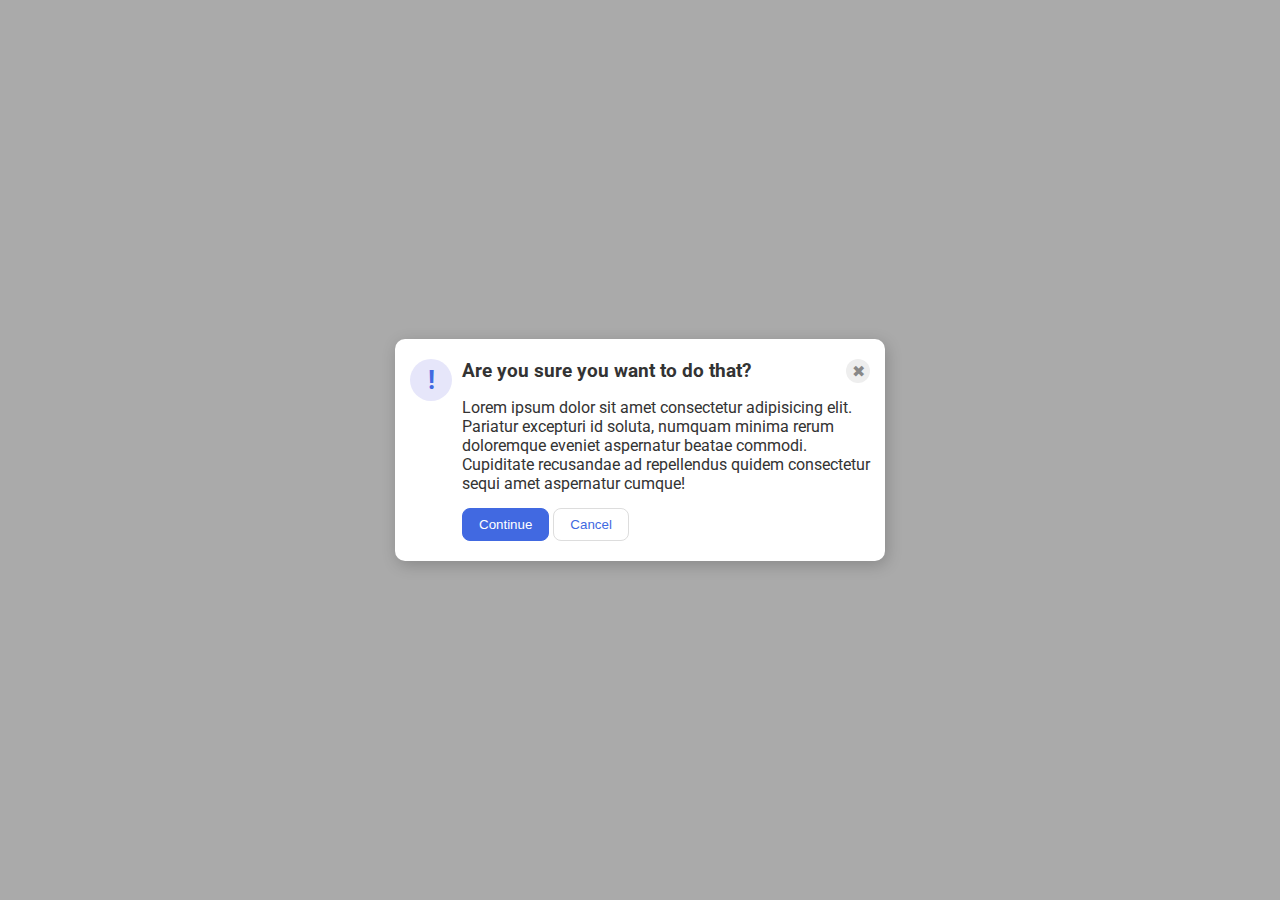
<file: flex/05-flex-modal/index.html>
<!DOCTYPE html>
<html lang="en">
  <head>
    <meta charset="UTF-8">
    <meta http-equiv="X-UA-Compatible" content="IE=edge">
    <meta name="viewport" content="width=device-width, initial-scale=1.0">
    <link rel="stylesheet" href="style.css">
    <title>Modal</title>
  </head>
  <body>
    <div class="modal">
      <div class="icon">!</div>
      
      <div class="info">
        <div class="head-close">
          <div class="header">Are you sure you want to do that?</div>
          <div class="close-button">✖</div>
        </div>
        <div class="text">Lorem ipsum dolor sit amet consectetur adipisicing elit. Pariatur excepturi id soluta, numquam minima rerum doloremque eveniet aspernatur beatae commodi. Cupiditate recusandae ad repellendus quidem consectetur sequi amet aspernatur cumque!</div>
        <button class="continue">Continue</button>
        <button class="cancel">Cancel</button>
      </div>
    </div>
  </body>
</html>
</file>
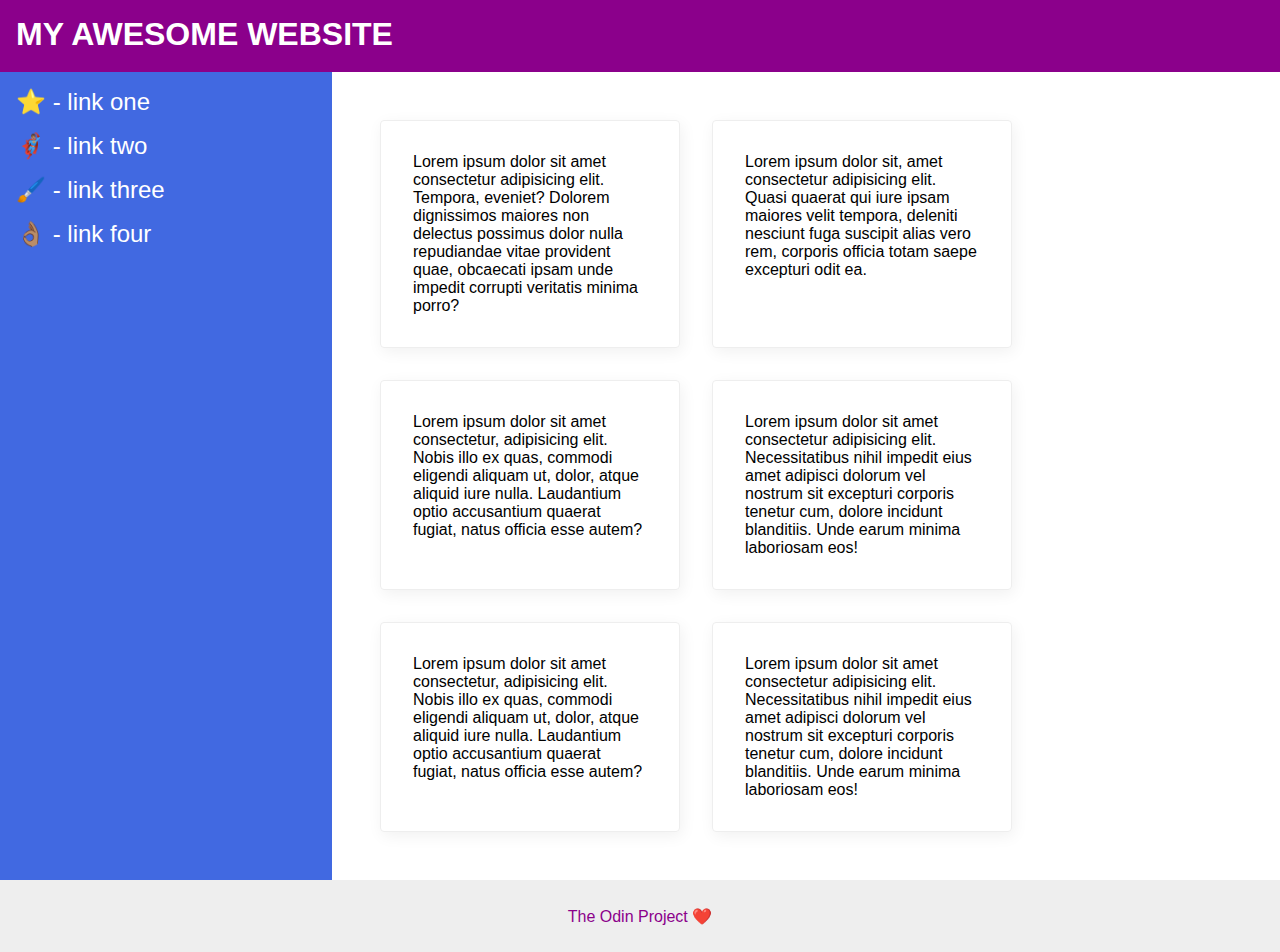
<file: flex/07-flex-layout-2/index.html>
<!DOCTYPE html>
<html lang="en">
  <head>
    <meta charset="UTF-8">
    <meta http-equiv="X-UA-Compatible" content="IE=edge">
    <meta name="viewport" content="width=device-width, initial-scale=1.0">
    <title>The Holy Grail</title>
    <link rel="stylesheet" href="style.css">
  </head>
  <body>
    <div class="header">
      MY AWESOME WEBSITE
    </div>
    
    <div class="content">
      <div class="sidebar">
        <ul>
          <li><a href="#">⭐ - link one</a></li>
          <li><a href="#">🦸🏽‍♂️ - link two</a></li>
          <li><a href="#">🖌️ - link three</a></li>
          <li><a href="#">👌🏽 - link four</a></li>
        </ul>
      </div>

      <div class="cards">
        <div class="card">Lorem ipsum dolor sit amet consectetur adipisicing elit. Tempora, eveniet? Dolorem dignissimos maiores non delectus possimus dolor nulla repudiandae vitae provident quae, obcaecati ipsam unde impedit corrupti veritatis minima porro?</div>
        <div class="card">Lorem ipsum dolor sit, amet consectetur adipisicing elit. Quasi quaerat qui iure ipsam maiores velit tempora, deleniti nesciunt fuga suscipit alias vero rem, corporis officia totam saepe excepturi odit ea.</div>
        <div class="card">Lorem ipsum dolor sit amet consectetur, adipisicing elit. Nobis illo ex quas, commodi eligendi aliquam ut, dolor, atque aliquid iure nulla. Laudantium optio accusantium quaerat fugiat, natus officia esse autem?</div>
        <div class="card">Lorem ipsum dolor sit amet consectetur adipisicing elit. Necessitatibus nihil impedit eius amet adipisci dolorum vel nostrum sit excepturi corporis tenetur cum, dolore incidunt blanditiis. Unde earum minima laboriosam eos!</div>
        <div class="card">Lorem ipsum dolor sit amet consectetur, adipisicing elit. Nobis illo ex quas, commodi eligendi aliquam ut, dolor, atque aliquid iure nulla. Laudantium optio accusantium quaerat fugiat, natus officia esse autem?</div>
        <div class="card">Lorem ipsum dolor sit amet consectetur adipisicing elit. Necessitatibus nihil impedit eius amet adipisci dolorum vel nostrum sit excepturi corporis tenetur cum, dolore incidunt blanditiis. Unde earum minima laboriosam eos!</div>
      </div>
    </div>
    <div class="footer">
      The Odin Project ❤️
    </div>
  </body>
</html>
</file>
<file: flex/05-flex-modal/style.css>
@import url('https://fonts.googleapis.com/css2?family=Roboto:wght@400;700&display=swap');

html, body {
  height: 100%;
}

body {
  font-family: Roboto, sans-serif;
  margin: 0;
  background: #aaa;
  color: #333;
  /* I'll give you this one for free lol */
  display: flex;
  align-items: center;
  justify-content: center;
}

.modal {
  background: white;
  width: 480px;
  border-radius: 10px;
  box-shadow: 2px 4px 16px rgba(0,0,0,.2);
  padding: 20px 5px;
  display: flex;
}

.icon {
  color: royalblue;
  font-size: 26px;
  font-weight: 700;
  background: lavender;
  width: 42px;
  height: 42px;
  border-radius: 50%;
  display: flex;
  align-items: center;
  justify-content: center;
  margin: 0 10px;
  flex: 0 0 42px;
}

.head-close {
  display: flex;
  justify-content: space-between;
}

.close-button {
  background: #eee;
  border-radius: 50%;
  color: #888;
  font-weight: 400;
  font-size: 16px;
  height: 24px;
  width: 24px;
  display: flex;
  align-items: center;
  justify-content: center;
  margin: 0 10px 0 0;
}

.header {
  font-weight: bold;
  font-size: 120%;
}

button {
  padding: 8px 16px;
  border-radius: 8px;
}

button.continue {
  background: royalblue;
  border: 1px solid royalblue;
  color: white;
}

button.cancel {
  background: white;
  border: 1px solid #ddd;
  color: royalblue;
}

.text {
  margin: 15px 0;
}
</file>
<file: flex/07-flex-layout-2/style.css>
body {
  font-family: -apple-system, BlinkMacSystemFont, 'Segoe UI', Roboto, Oxygen, Ubuntu, Cantarell, 'Open Sans', 'Helvetica Neue', sans-serif;
  margin: 0;
  min-height: 100vh;
  display: flex;
  flex-direction: column;
}

.header {
  height: 72px;
  background: darkmagenta;
  color: white;
  font-size: 32px;
  font-weight: 900;
  padding: 16px;
  box-sizing: border-box;
}

.content {
  display: flex;
  flex: 1;
}

.footer {
  height: 72px;
  background: #eee;
  color: darkmagenta;
  display: flex;
  justify-content: center;
  align-items: center;
}

.sidebar {
  width: 300px;
  background: royalblue;
  flex: 0 0 300px;
  padding: 16px;
}

.sidebar a {
  color: #fff;
  text-decoration: none;
  font-size: 24px;
}

.sidebar ul {
  list-style: none;
  margin: 0;
  padding: 0;
}

ul li {
  padding-bottom: 16px;
}

.cards {
  padding: 32px;
  display: flex;
  flex-wrap: wrap;
}

.card {
  border: 1px solid #eee;
  box-shadow: 2px 4px 16px rgba(0,0,0,.06);
  border-radius: 4px;
  margin: 16px;
  flex: 0 0 300px;
  box-sizing: border-box;
  padding: 32px;
}

/* Self Check
</file>
